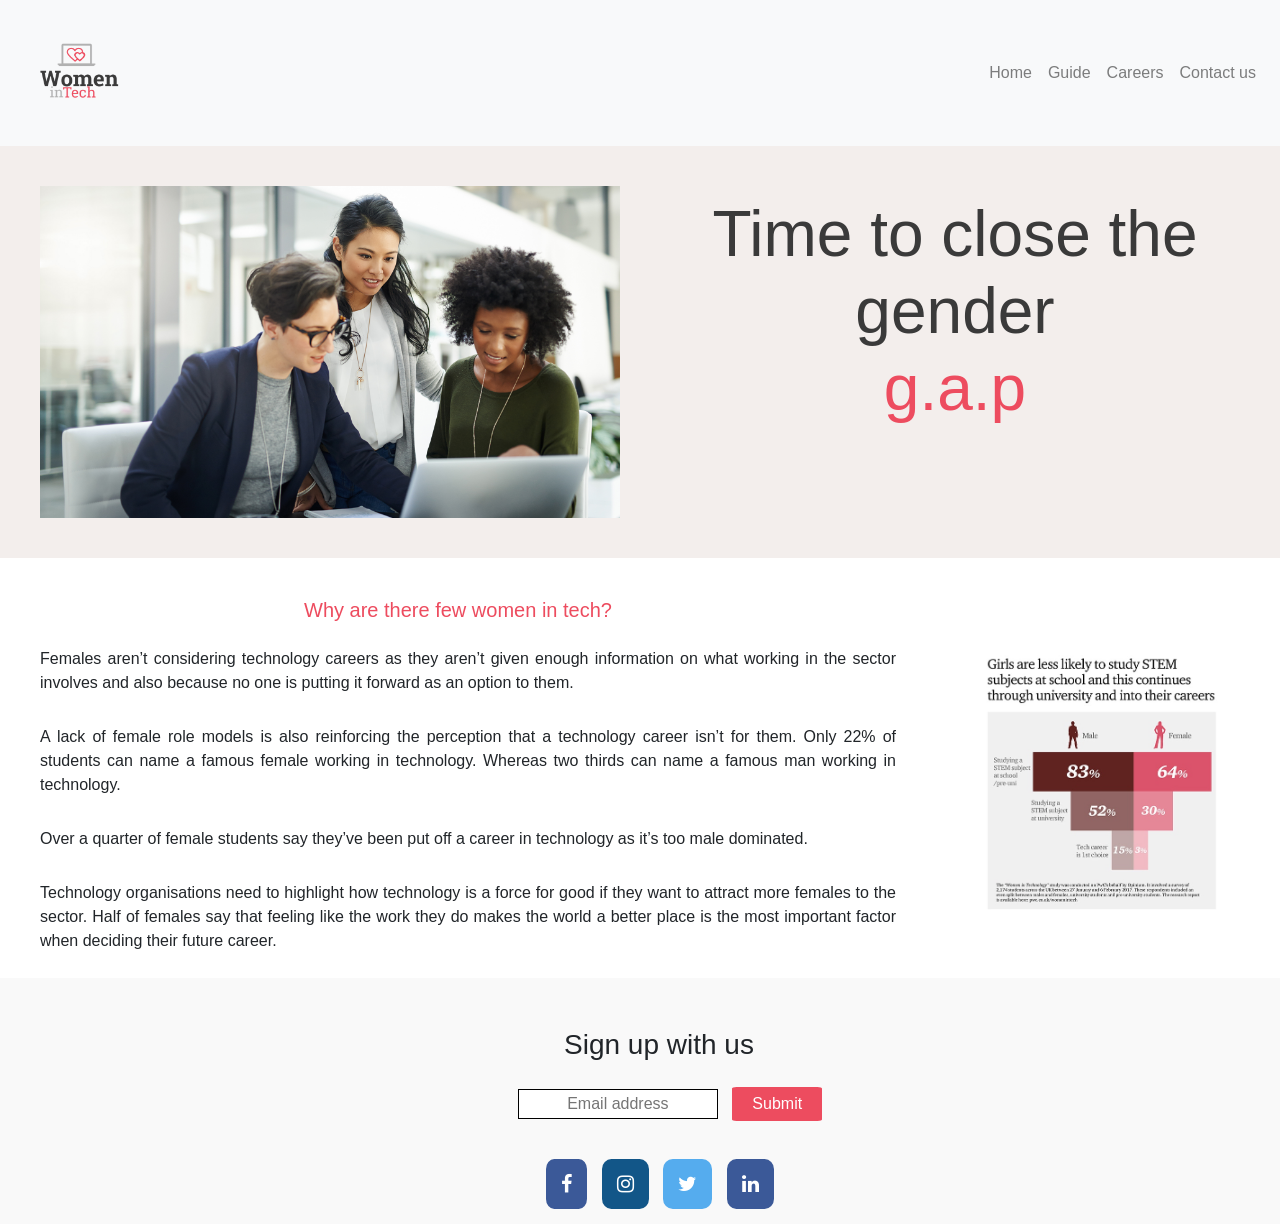
<file: index.html>
<!DOCTYPE html>
<html lang="en">
<head>
    <meta charset="UTF-8">
    <meta http-equiv="X-UA-Compatible" content="IE=edge">
    <meta name="viewport" content="width=device-width, initial-scale=1.0">
    <title>Women in Tech</title>
    <link rel="stylesheet" href="https://cdn.jsdelivr.net/npm/bootstrap@4.6.0/dist/css/bootstrap.min.css">
    <link rel="stylesheet" href="style.css">
    <link rel="stylesheet" href="https://cdnjs.cloudflare.com/ajax/libs/font-awesome/4.7.0/css/font-awesome.min.css">
    <link rel="preconnect" href="https://fonts.gstatic.com"> 
    <link rel="preconnect" href="https://fonts.gstatic.com"> 
    <link rel="preconnect" href="https://fonts.gstatic.com"> 
    <link rel="preconnect" href="https://fonts.gstatic.com"> 
    <link href="https://fonts.googleapis.com/css2?family=Berkshire+Swash&family=Monoton&family=Rock+Salt&display=swap" rel="stylesheet">
    <script src="response.js"></script>
</head>

<body>
    <script src="https://code.jquery.com/jquery-3.5.1.slim.min.js" integrity="sha384-DfXdz2htPH0lsSSs5nCTpuj/zy4C+OGpamoFVy38MVBnE+IbbVYUew+OrCXaRkfj" crossorigin="anonymous"></script>
    <script src="https://cdn.jsdelivr.net/npm/bootstrap@4.6.0/dist/js/bootstrap.bundle.min.js" integrity="sha384-Piv4xVNRyMGpqkS2by6br4gNJ7DXjqk09RmUpJ8jgGtD7zP9yug3goQfGII0yAns" crossorigin="anonymous"></script>
    <nav class="navbar navbar-expand-sm bg-light navbar-light">
        <a class="navbar-brand" href="index.html">
            <img src="logowt.png" alt="logo" width="120">
          </a>
        <button class="navbar-toggler" type="button" data-toggle="collapse" data-target="#collapsibleNavbar">
          <span class="navbar-toggler-icon"></span>
        </button>
        <div class="collapse navbar-collapse" id="collapsibleNavbar">
            <ul class="nav navbar-nav ml-auto">
            <li class="nav-item">
              <a class="nav-link" href="index.html">Home</a>
            </li>
            <li class="nav-item">
              <a class="nav-link" href="guides.html">Guide</a>
            </li>
            <li class="nav-item">
              <a class="nav-link" href="careers.html">Careers</a>
            </li>
            <li class="nav-item">
              <a class="nav-link" href="contact.html">Contact us</a>
            </li>    
          </ul>
        </div>  
      </nav>

    
    <div class="section">
      <img class="intro-pic" src="Women_in_Tech_Know_Their_Worth_Its_Time-Everyone_Else_Does_Too_1.jpg" alt="Women in tech">
      
       <div>
        <h1 id="home-header">Time to close the gender <br><span class= "color"> g.a.p</span></h1>  
       </div>
    </div>
<main>
    <div class=container2>
        <div class="container2-inner">

            <h4>Why are there few women in tech?</h4>
                <p class="paragraph">Females aren’t considering technology careers as they aren’t given enough information on what working in the sector involves and also because no one is putting it forward as an option to them. </p>

                <p class="paragraph"> A lack of female role models is also reinforcing the perception that a technology career isn’t for them. Only 22% of students can name a famous female working in technology. Whereas two thirds can name a famous man working in technology.</p>

                <p class="paragraph">Over a quarter of female students say they’ve been put off a career in technology as it’s too male dominated.</p>
        
                <p class="paragraph" id="special">Technology organisations need to highlight how technology is a force for good if they want to attract more females to the sector. Half of females say that feeling like the work they do makes the world a better place is the most important factor when deciding their future career.</p>
        </div>
        <div  class="stem-img">
            <img src="stem-subjects.jpg" alt="survey" width=320px height=320px> 
        </div>
    </div>
</main>
</body>

<footer>
    
    <div class="sign-up">
         <h3>Sign up with us</h3>
         <input id="Home-input" type="text" placeholder="Email address">
         <button id="home-button" type="submit">Submit</button>
    </div>
    <div class="icons">
        
        <a href="http://www.facebook.com"><i class="fa fa-facebook"></i></a>
        <a href="http://www.instagram.com"><i class="fa fa-instagram"></i></a>
        <a href="http://www.twitter.com"><i class="fa fa-twitter"></i></a>
        <a href="http://www.linkedin.com"><i class="fa fa-linkedin"></i></a>
    </div>
</footer>
</html>
</file>
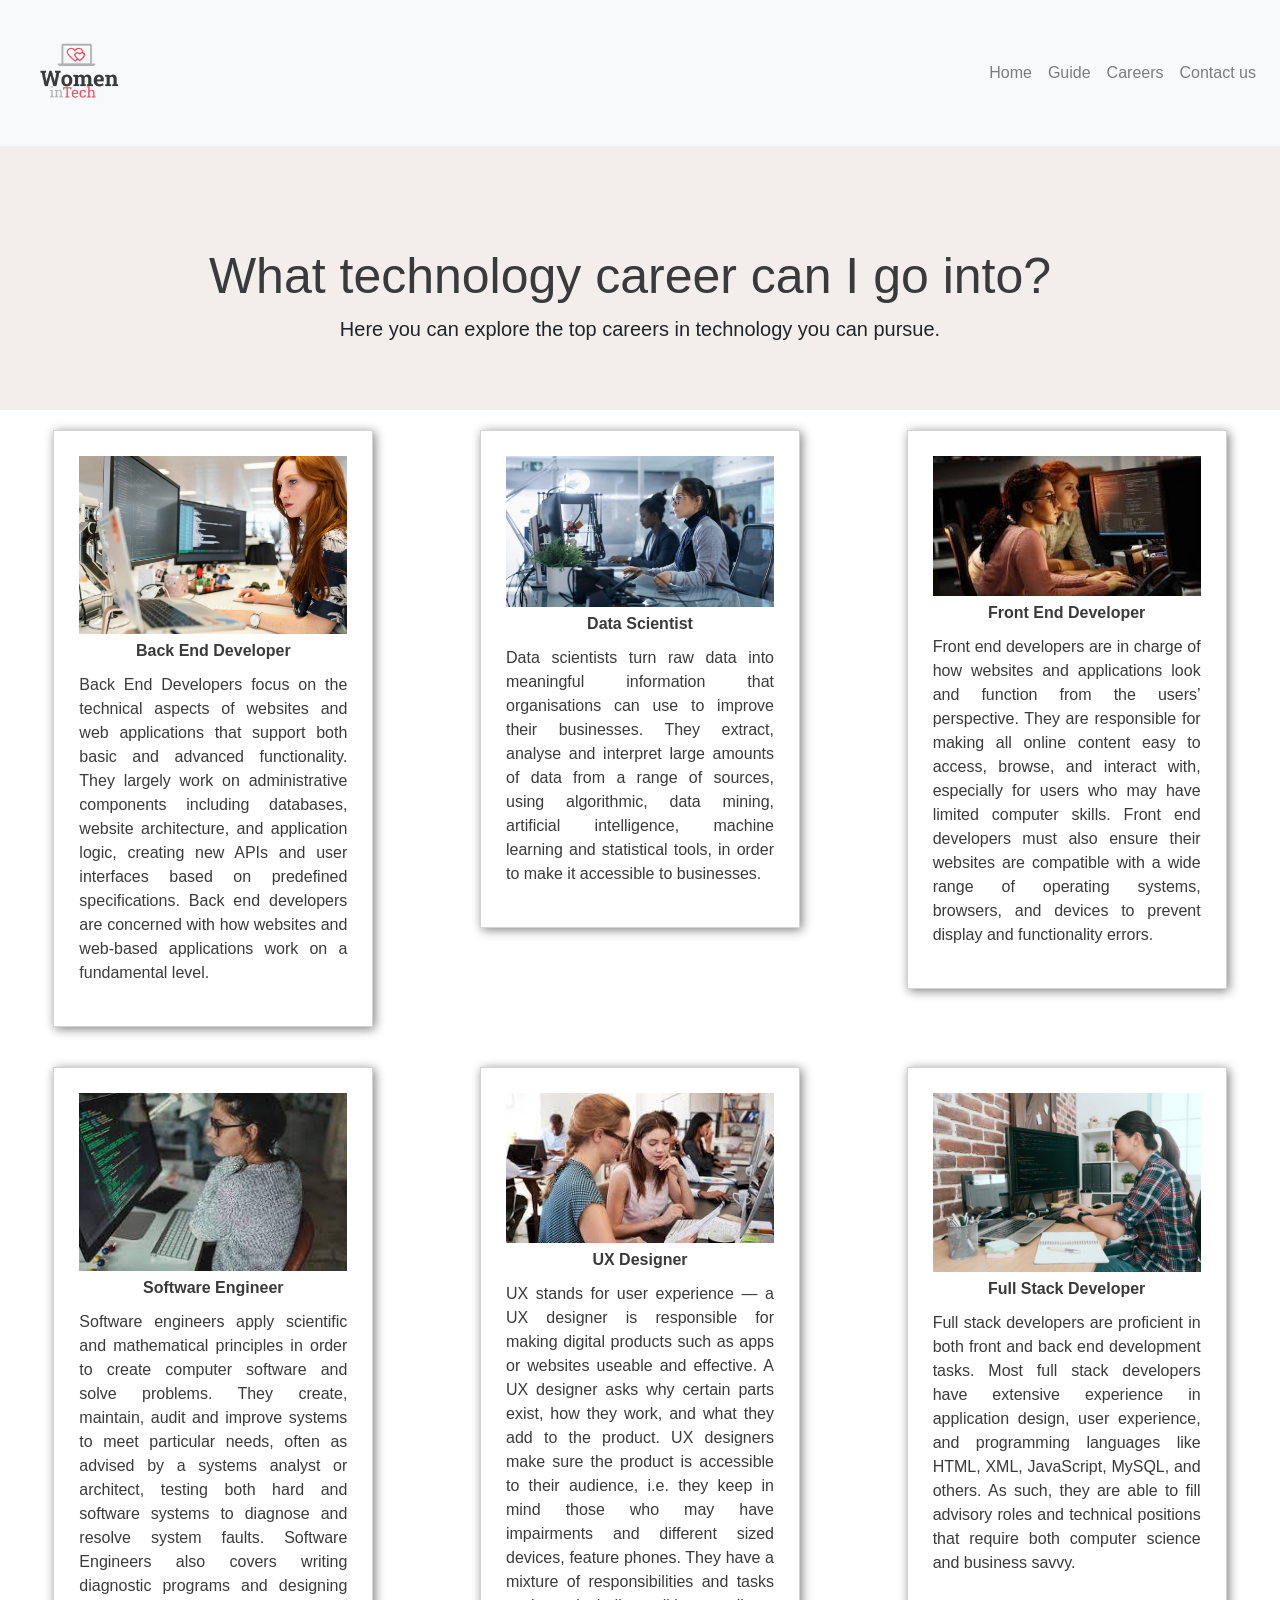
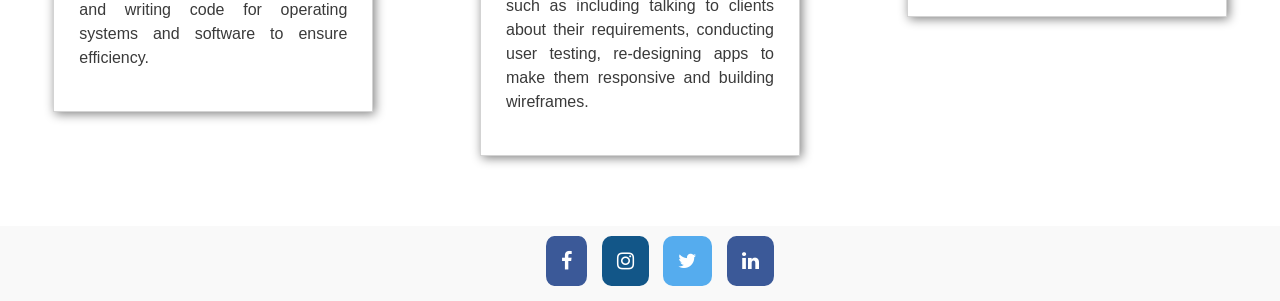
<file: careers.html>
<!DOCTYPE html>
<html lang="en">
<head>
    <meta charset="UTF-8">
    <meta http-equiv="X-UA-Compatible" content="IE=edge">
    <meta name="viewport" content="width=device-width, initial-scale=1.0">
    <title>Career Pathways</title>
    <link rel="stylesheet" href="https://cdn.jsdelivr.net/npm/bootstrap@4.6.0/dist/css/bootstrap.min.css">
    <link rel="stylesheet" href="style.css">
    <link rel="stylesheet" href="https://cdnjs.cloudflare.com/ajax/libs/font-awesome/4.7.0/css/font-awesome.min.css">
</head>
<body>
    <script src="https://code.jquery.com/jquery-3.5.1.slim.min.js" integrity="sha384-DfXdz2htPH0lsSSs5nCTpuj/zy4C+OGpamoFVy38MVBnE+IbbVYUew+OrCXaRkfj" crossorigin="anonymous"></script>
    <script src="https://cdn.jsdelivr.net/npm/bootstrap@4.6.0/dist/js/bootstrap.bundle.min.js" integrity="sha384-Piv4xVNRyMGpqkS2by6br4gNJ7DXjqk09RmUpJ8jgGtD7zP9yug3goQfGII0yAns" crossorigin="anonymous"></script>
    <nav class="navbar navbar-expand-sm bg-light navbar-light">
        <a class="navbar-brand" href="index.html">
            <img src="logowt.png" alt="logo" width="120">
          </a>
        <button class="navbar-toggler" type="button" data-toggle="collapse" data-target="#collapsibleNavbar">
          <span class="navbar-toggler-icon"></span>
        </button>
        <div class="collapse navbar-collapse" id="collapsibleNavbar">
            <ul class="nav navbar-nav ml-auto">
            <li class="nav-item">
              <a class="nav-link" href="index.html">Home</a>
            </li>
            <li class="nav-item">
              <a class="nav-link" href="guides.html">Guide</a>
            </li>
            <li class="nav-item">
              <a class="nav-link" href="careers.html">Careers</a>
            </li>
            <li class="nav-item">
              <a class="nav-link" href="contact.html">Contact us</a>
            </li>    
          </ul>
        </div>  
      </nav>

    </header>
    <div class="career-intro">
            <h1 class="career-header">What technology career can I go into?</h1>
        <p id="career-para">Here you can explore the top careers in technology you can pursue.</p>
    </div>
    <main>
        <div class="gallery">

            <div class="career-item">
            <img class= "career-pic" src="./career pics/back end.jpg" alt="Back End Developer image">
            <div class="caption">Back End Developer</div>
            <p class="caption-inner">Back End Developers focus on the technical aspects of websites and web applications that support both basic and advanced functionality. They largely work on administrative components including databases, website architecture, and application logic, creating new APIs and user interfaces based on predefined specifications. Back end developers are concerned with how websites and web-based applications work on a fundamental level.</p> 
        </div>

        <div class="career-item">
            <img class= "career-pic" src="./career pics/data scientist.jpg" alt="Data Scientist image">
            <div class="caption">Data Scientist</div>
            <p class="caption-inner">Data scientists turn raw data into meaningful information that organisations can use to improve their businesses. They extract, analyse and interpret large amounts of data from a range of sources, using algorithmic, data mining, artificial intelligence, machine learning and statistical tools, in order to make it accessible to businesses.</p>
        </div>

        <div class="career-item">
            <img class= "career-pic" src="./career pics/front end.jpeg" alt="Front End Developer image">
            <div class="caption">Front End Developer</div>
            <p class="caption-inner">Front end developers are in charge of how websites and applications look and function from the users’ perspective. They are responsible for making all online content easy to access, browse, and interact with, especially for users who may have limited computer skills. Front end developers must also ensure their websites are compatible with a wide range of operating systems, browsers, and devices to prevent display and functionality errors.</p>
        </div>

        <div class="career-item">
            <img class= "career-pic" src="./career pics/software engineer.jpeg" alt="Software Engineer image">
            <div class="caption">Software Engineer</div>
            <p class="caption-inner">Software engineers apply scientific and mathematical principles in order to create computer software and solve problems. They create, maintain, audit and improve systems to meet particular needs, often as advised by a systems analyst or architect, testing both hard and software systems to diagnose and resolve system faults. Software Engineers also covers writing diagnostic programs and designing and writing code for operating systems and software to ensure efficiency.</p>
        </div>

        <div class="career-item">
            <img class= "career-pic" src="./career pics/ux.jpeg" alt="UX Designer image">
            <div class="caption">UX Designer</div>
            <p class="caption-inner">UX stands for user experience — a UX designer is responsible for making digital products such as apps or websites useable and effective. A UX designer asks why certain parts exist, how they work, and what they add to the product. UX designers make sure the product is accessible to their audience, i.e. they keep in mind those who may have impairments and different sized devices, feature phones. They have a mixture of responsibilities and tasks such as including talking to clients about their requirements, conducting user testing, re-designing apps to make them responsive and building wireframes.</p>
        </div>

        <div class="career-item">
            <img class= "career-pic" src="./career pics/fullstack.jpeg" alt="Full Stack Developer image">
            <div class="caption">Full Stack Developer</div>
            <p class="caption-inner">Full stack developers are proficient in both front and back end development tasks. Most full stack developers have extensive experience in application design, user experience, and programming languages like HTML, XML, JavaScript, MySQL, and others. As such, they are able to fill advisory roles and technical positions that require both computer science and business savvy.
            </p>
        </div>
        </div>
    </main>


    <footer>
        <div class="icons">
        
            <a href="http://www.facebook.com"><i class="fa fa-facebook"></i></a>
            <a href="http://www.instagram.com"><i class="fa fa-instagram"></i></a>
            <a href="http://www.twitter.com"><i class="fa fa-twitter"></i></a>
            <a href="http://www.linkedin.com"><i class="fa fa-linkedin"></i></a>
        </div>
    </footer>
</body>
</html>
</file>
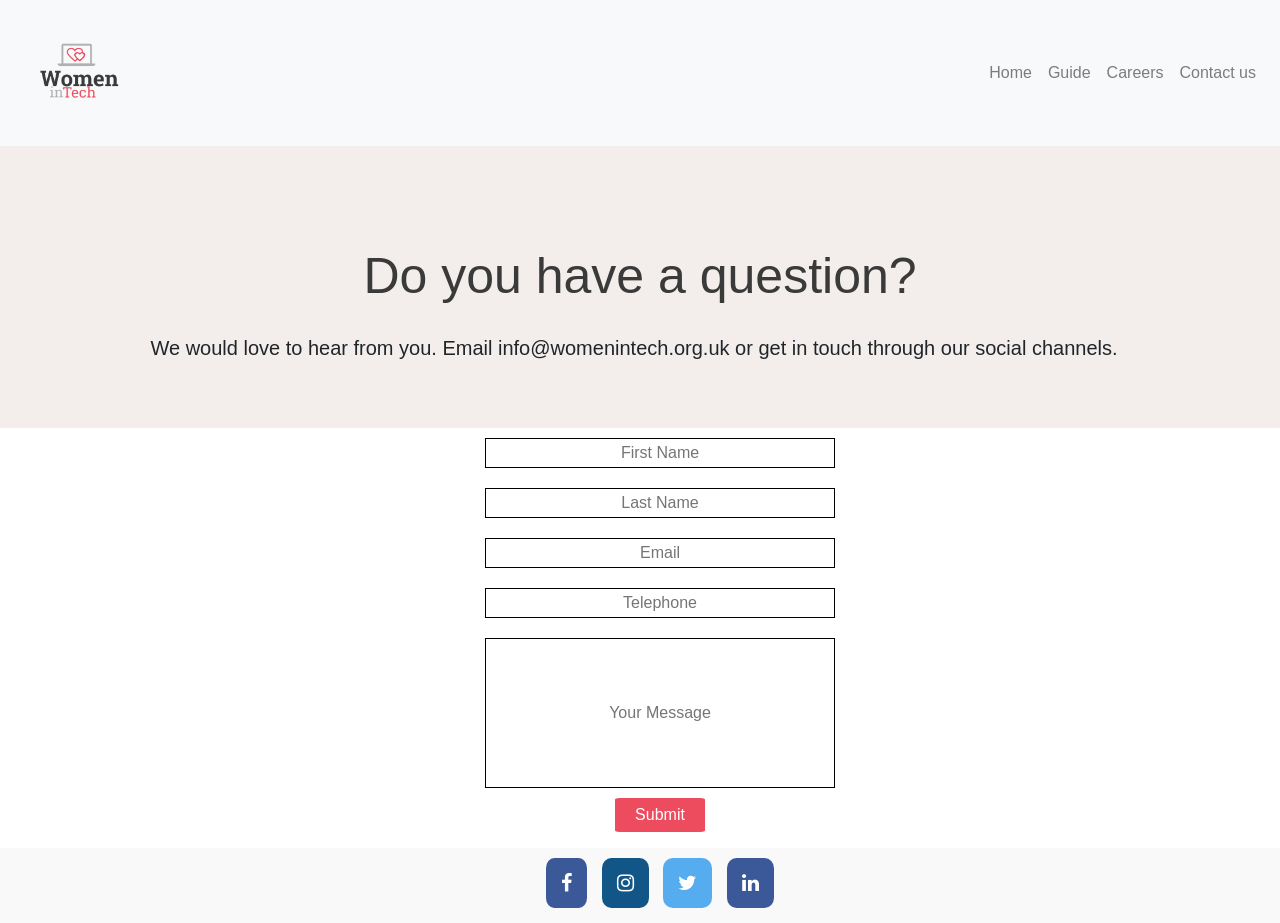
<file: contact.html>
<!DOCTYPE html>
<html lang="en">
<head>
    <meta charset="UTF-8">
    <meta http-equiv="X-UA-Compatible" content="IE=edge">
    <meta name="viewport" content="width=device-width, initial-scale=1.0">
    <title>Contact us</title>
    <link rel="stylesheet" href="https://cdn.jsdelivr.net/npm/bootstrap@4.6.0/dist/css/bootstrap.min.css">
    <link rel="stylesheet" href="style.css">
    <link rel="stylesheet" href="https://cdnjs.cloudflare.com/ajax/libs/font-awesome/4.7.0/css/font-awesome.min.css">
    <script src="response.js"></script>
</head>
<body>
    <script src="https://code.jquery.com/jquery-3.5.1.slim.min.js" integrity="sha384-DfXdz2htPH0lsSSs5nCTpuj/zy4C+OGpamoFVy38MVBnE+IbbVYUew+OrCXaRkfj" crossorigin="anonymous"></script>
    <script src="https://cdn.jsdelivr.net/npm/bootstrap@4.6.0/dist/js/bootstrap.bundle.min.js" integrity="sha384-Piv4xVNRyMGpqkS2by6br4gNJ7DXjqk09RmUpJ8jgGtD7zP9yug3goQfGII0yAns" crossorigin="anonymous"></script>
    <nav class="navbar navbar-expand-sm bg-light navbar-light">
        <a class="navbar-brand" href="index.html">
            <img src="logowt.png" alt="logo" width="120">
          </a>
        <button class="navbar-toggler" type="button" data-toggle="collapse" data-target="#collapsibleNavbar">
          <span class="navbar-toggler-icon"></span>
        </button>
        <div class="collapse navbar-collapse" id="collapsibleNavbar">
            <ul class="nav navbar-nav ml-auto">
            <li class="nav-item">
              <a class="nav-link" href="index.html">Home</a>
            </li>
            <li class="nav-item">
              <a class="nav-link" href="guides.html">Guide</a>
            </li>
            <li class="nav-item">
              <a class="nav-link" href="careers.html">Careers</a>
            </li>
            <li class="nav-item">
              <a class="nav-link" href="contact.html">Contact us</a>
            </li>    
          </ul>
        </div>  
      </nav>


    <div class="guide-intro">
        <h1 class="guide-header">Do you have a question?</h1>
        <h3 id="contact-info">We would love to hear from you. Email <span id="contact-email">info@womenintech.org.uk </span>or get in touch through our social channels.</h3>
      </div>
     <main>
        <div class=contact-input>
            <ul>
                <li><input  type="text" placeholder="First Name"></li>
                <li><input  type="text" placeholder="Last Name"> </li>
                <li><input  type="text" placeholder="Email"> </li>
                <li><input  type="text" placeholder="Telephone"> </li>
                <li><input id="msg" type="text" placeholder="Your Message"> </li>
                <li><button id="contact-button" type="Submit">Submit</button></li>
            </ul>

        </div>
    </main>
    
    <footer>
        <div class="icons">
        
            <a href="http://www.facebook.com"><i class="fa fa-facebook"></i></a>
            <a href="http://www.instagram.com"><i class="fa fa-instagram"></i></a>
            <a href="http://www.twitter.com"><i class="fa fa-twitter"></i></a>
            <a href="http://www.linkedin.com"><i class="fa fa-linkedin"></i></a>
        </div>
    </footer>

</body>
</html>
</file>
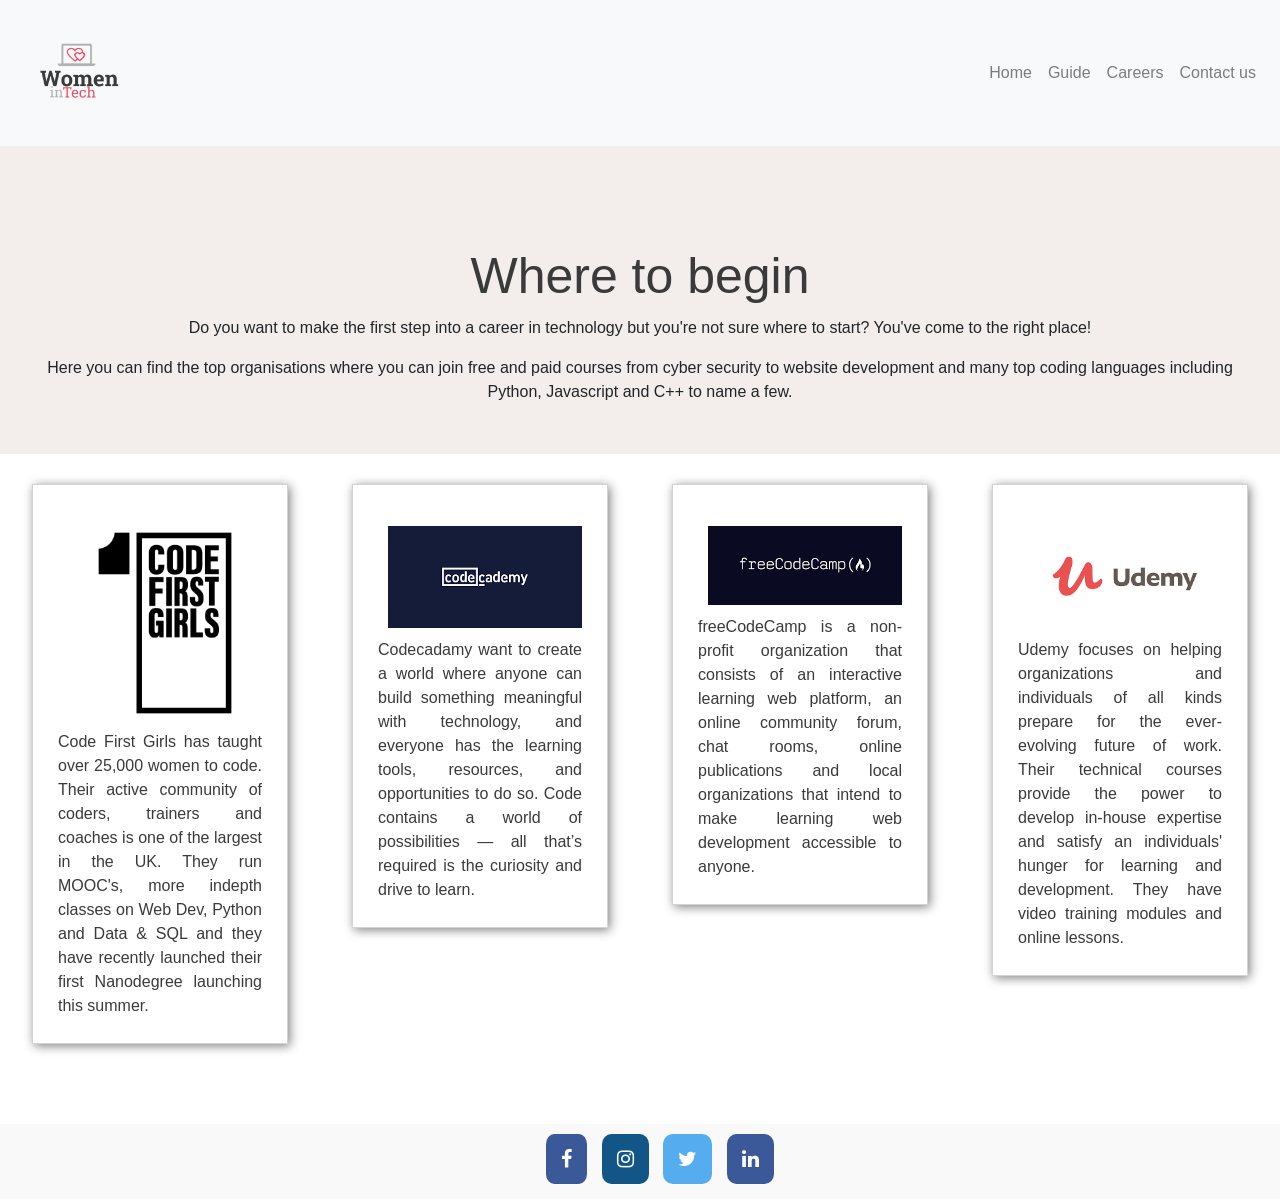
<file: guides.html>
<!DOCTYPE html>
<html lang="en">
<head>
    <meta charset="UTF-8">
    <meta http-equiv="X-UA-Compatible" content="IE=edge">
    <meta name="viewport" content="width=device-width, initial-scale=1.0">
    <title>Guide</title>
    <link rel="stylesheet" href="https://cdn.jsdelivr.net/npm/bootstrap@4.6.0/dist/css/bootstrap.min.css">
    <link rel="stylesheet" href="style.css">
    <link rel="stylesheet" href="https://cdnjs.cloudflare.com/ajax/libs/font-awesome/4.7.0/css/font-awesome.min.css">
</head>
<body>
    <script src="https://code.jquery.com/jquery-3.5.1.slim.min.js" integrity="sha384-DfXdz2htPH0lsSSs5nCTpuj/zy4C+OGpamoFVy38MVBnE+IbbVYUew+OrCXaRkfj" crossorigin="anonymous"></script>
    <script src="https://cdn.jsdelivr.net/npm/bootstrap@4.6.0/dist/js/bootstrap.bundle.min.js" integrity="sha384-Piv4xVNRyMGpqkS2by6br4gNJ7DXjqk09RmUpJ8jgGtD7zP9yug3goQfGII0yAns" crossorigin="anonymous"></script>
    <nav class="navbar navbar-expand-sm bg-light navbar-light">
        <a class="navbar-brand" href="index.html">
            <img src="logowt.png" alt="logo" width="120">
          </a>
        <button class="navbar-toggler" type="button" data-toggle="collapse" data-target="#collapsibleNavbar">
          <span class="navbar-toggler-icon"></span>
        </button>
        <div class="collapse navbar-collapse" id="collapsibleNavbar">
            <ul class="nav navbar-nav ml-auto">
            <li class="nav-item">
              <a class="nav-link" href="index.html">Home</a>
            </li>
            <li class="nav-item">
              <a class="nav-link" href="guides.html">Guide</a>
            </li>
            <li class="nav-item">
              <a class="nav-link" href="careers.html">Careers</a>
            </li>
            <li class="nav-item">
              <a class="nav-link" href="contact.html">Contact us</a>
            </li>    
          </ul>
        </div>  
      </nav>


    <div class="guide-intro">
        <h1 class="guide-header">Where to begin</h1>

        <p>Do you want to make the first step into a career in technology but you're not sure where to start? You've come to the right place! </p>
            <p1>Here you can find the top organisations where you can join free and paid courses from cyber security to website development and many top coding languages including Python, Javascript and C++ to name a few.</p1>
    </div>

     <main>
        <div class="gallery">

            <div class="guide-item">
              <p><a href="https://www.codefirstgirls.org.uk">
              <div class="guide-pic-container">
                <img class= "guide-pic" src="guide pics/CFG.png" alt="Code First Girls icon">
              </div>
            </a>
            <div class="caption-inner">Code First Girls has taught over 25,000 women to code. Their active community of coders, trainers and coaches is one of the largest in the UK. They run MOOC's, more indepth classes on Web Dev, Python and Data & SQL and they have recently launched their first Nanodegree launching this summer.</div>
        </div>    


            <div class="guide-item">
              <p><a href="https://www.codecademy.com/">
              <div class="guide-pic-container">
                <img class= "guide-pic" src="guide pics/Code Academy.png" alt="Code Academy icon">
              </div>
            </a>
            <div class="caption-inner">Codecadamy want to create a world where anyone can build something meaningful with technology, and everyone has the learning tools, resources, and opportunities to do so. Code contains a world of possibilities — all that’s required is the curiosity and drive to learn.</div>

            </div>

            <div class="guide-item">
              <p><a href="https://www.freecodecamp.org/">
                <div class="guide-pic-container">
                  <img class= "career-pic" src="guide pics/freecodecamp.png" alt="Free Code Camp icon">
                </div>
            </a>
            <div class="caption-inner">freeCodeCamp is a non-profit organization that consists of an interactive learning web platform, an online community forum, chat rooms, online publications and local organizations that intend to make learning web development accessible to anyone.</div>

            </div>

            <div class="guide-item">
              <p><a href="https://www.udemy.com/">
                <div class="guide-pic-container">
                  <img class= "guide-pic" src="guide pics/Udemy.png" alt="Udemy icon">
                </div>
            </a>
            <div class="caption-inner">Udemy focuses on helping organizations and individuals of all kinds prepare for the ever-evolving future of work. Their technical courses provide the power to develop in-house expertise and satisfy an individuals' hunger for learning and development. They have video training modules and online lessons.</div>

            </div>


        </div>
</main>
    <footer>
        <div class="icons">
        
            <a href="http://www.facebook.com"><i class="fa fa-facebook"></i></a>
            <a href="http://www.instagram.com"><i class="fa fa-instagram"></i></a>
            <a href="http://www.twitter.com"><i class="fa fa-twitter"></i></a>
            <a href="http://www.linkedin.com"><i class="fa fa-linkedin"></i></a>
        </div>
    </footer>
</body>
</html>
</file>
<file: style.css>
html, body{
    font-family: Arial, Helvetica, sans-serif;
    margin: 0;
    display: flex;
    flex-direction: column;
    min-height: 100vh;
    overflow-x: hidden;
    width: 100%;
}

main {
    flex-grow: 1;
}

#home-header {
    font-size: 5vw;;
}

h1 {
    font-family: Arial, Helvetica, sans-serif;
    text-align: center;
    font-size: 50px;
    font-weight: normal;
    padding-top: 50px;
    margin-right: 20px;
    color: #3A3A3A;
}

h3 {
    padding: 10px;
    margin-right: 12px;
    padding-top:20px;
    

}


.section{
    background-color:  #f3eeec;
    display: flex;
    justify-content: space-between;
    width: 100%;
}


.intro-pic{
    width: 50vw;
    height: 100%;
    margin-left: 10px;
    padding: 40px 30px;
  }



.paragraph{
    text-align: justify;
    padding-left: 20px;
    margin:10px;
    padding-bottom: 5px;
    padding-top: 15px;
 }
    





h4{
    margin:10px;
    padding-top: 40px;
    padding: 20px;
    text-align: center;
    color: #ED4C5F;
    font-weight: normal;
    padding-bottom: 0%;
    font-size: 20px;
    
}



footer{
    background-color: #F9F9F9;
    padding-top: 10px;
    padding-bottom: 5px;
    text-align: center;
    width: 100%;
        
}


footer a{
    margin: 5px;
    font-size: 20px;
    
}   


.fa:hover {
    opacity: 0.7;}



.fa-instagram {
        background: #125688;
        color: white;
        
    
      }

.fa-twitter {
        background: #55ACEE;
        color: white;}
        

.fa-facebook {
            background: #3B5998;
            color: white; 
          }

.fa-linkedin {
            background: #3B5998;
            color: white; 
            
          }

.fa {
   padding: 15px 15px;
   border-radius: 20%;
}




.color {
    color: #ED4C5F;
    font-size: 5vw;
}


   


#Home-input {
     width: 200px;
     height: 30px;
     text-align: center;
     
     
}  




body input{

    width:350px;
    margin:10px;
    border: solid black 1px;
    height: 30px;
    text-align: center;
}





    
 button {
    background-color:  #ED4C5F;
    color: white;
    padding: 5px 20px;
    border: none;
    border-radius: 5%;}




button:hover{
    cursor: pointer;
    
    
}



#home-button:hover {
    background-color:#a53542;
}




#contact-button:hover {
    background-color:#a53542;
}




.career-intro {
        background-color:#f3eeec;
        padding: 50px 45px;    
    }



    
.career-item {
        border: 1px solid lightgray; 
        box-shadow: 2px 2px 10px gray;
        width: 25%;
        height: 100%;
        padding: 25px; 
        margin: 20px 20px;
        transition: all 0.3s;
    }
    




.career-item:hover {
    transform: scale(1.1); 
}




.career-pic {
    width: 100%;
}
        
        
        
        
.caption {
    text-align: center;
    padding: 10px;
    font-weight: bold !important;
    color: #3A3A3A;
}



   
.gallery {
        display: flex;
        flex-wrap: wrap;
        justify-content: space-around;
        font-family: Arial, Helvetica, sans-serif;
        padding-bottom: 50px;
        
}





#career-para{
    text-align: center;
    font-size: 20px; 
}





.caption-inner {
    color: #3A3A3A;
    text-align: justify;
}



    

.guide-intro {
    background-color: #f3eeec;
    padding: 50px 40px;
    text-align: center;
}




.guide-header{
    margin: 0;
    padding-bottom: 10px;
}





.item:hover {
    transform: scale(1.1);
}





.item {
    border: 1px solid lightgray;
    box-shadow: 2px 2px 10px gray;
    width: 18%;
    transition: all 0.3s;
}





.container2 {
    display: flex;
    justify-content: center;
    width: 95%;
    margin: 10px;
}





.container2 img {
    padding-top:50px;
    padding-left:70px;
}





.sign-up{
    padding-top: 20px;
    padding-bottom: 30px;
    padding-left:50px;
}





.contact-input{
    text-align: center;
    display: flex;
    justify-content: center;
   

}




body ul{
    list-style: none;
}






#msg{
    height: 150px;
}







.icons{
    padding-left: 40px;
    padding-bottom: 10px;
}







.guide-item {
        border: 1px solid lightgray; 
        box-shadow: 2px 2px 10px gray;
        width: 20%;
        height: 100%;
        padding: 25px; 
        margin: 30px 5px;
        transition: all 0.3s;
}








.guide-item:hover {
    transform: scale(1.1); 
}

  




.guide-pic-container {
        width: 100%;
        max-width: 95%;
        display: flex;
        justify-content: center;
        align-items: center;
        margin: 10px;
}






.guide-pic {
        max-width: 100%;
        max-height: 100%;
    }





   
.caption {
       text-align: center;
       padding-top: 5px;
       font-weight: normal;
       color: #3A3A3A;
   }




.stem-img{
     padding-top: 30px;
   }




#contact-info{
    font-size: 20px;
}




#contact-email:hover {
    color: #ED4C5F;
    cursor: pointer;
}


@media (max-width: 800px) {
    .guide-item {
        flex: 30%;
        margin: 20px 20px;
    }
    .career-item {
        flex: 30%;
    }
}

@media (max-width: 600px) {
    .gallery {   
      flex-direction: column;
    }
    .career-item {
        width: 90%;
    }

    .guide-item {
        width: 90%;
        margin: 20px;
    }

    .container2 {
        flex-direction: column;
    }

    .stem-img {
        padding-top: 0;
        padding-bottom: 20px;
    }
}
</file>
